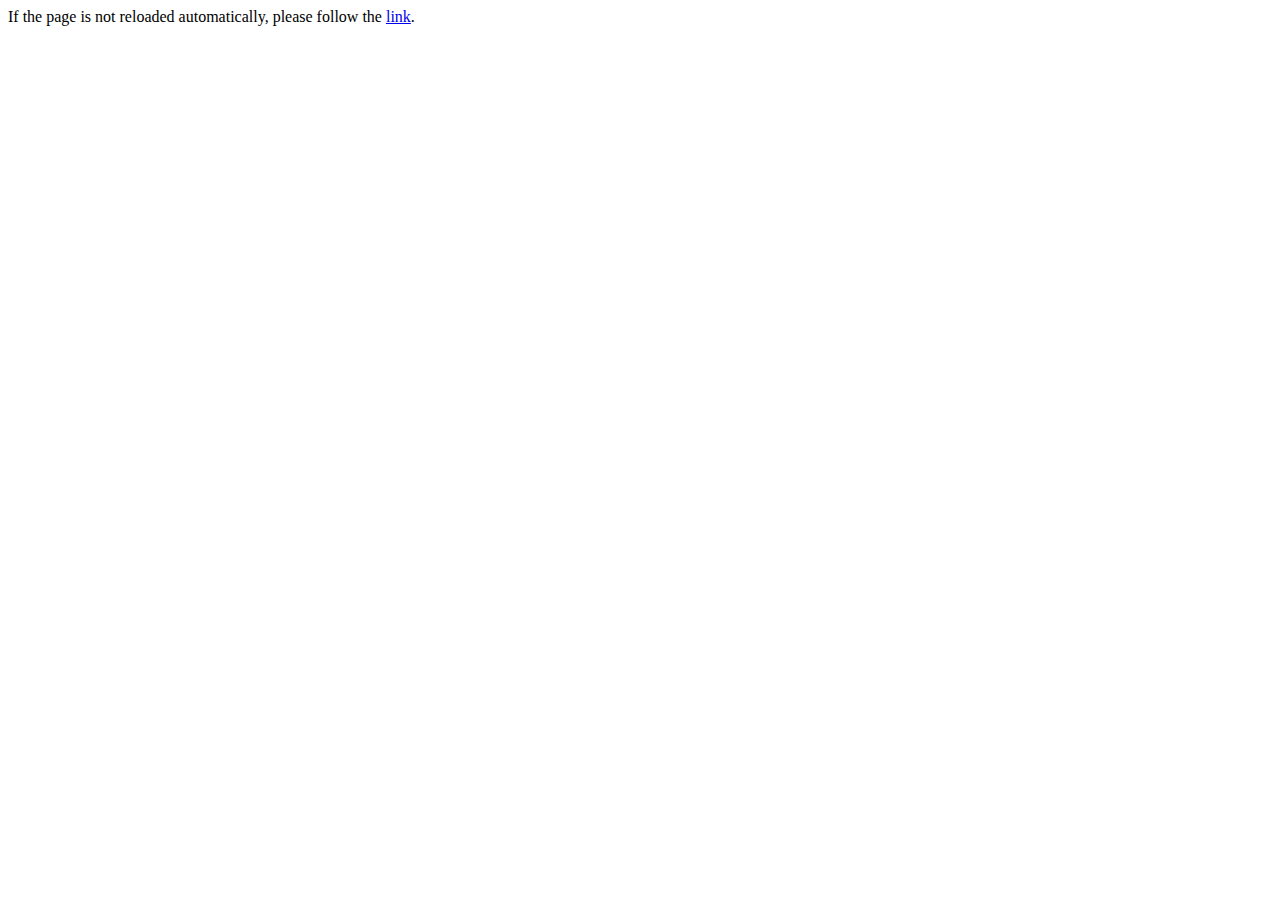
<file: index2.html>
<!DOCTYPE html><html><head><meta http-equiv="REFRESH" content="1;URL=/ru/index2.html"><script>(()=>{let n=window.localStorage&&localStorage.getItem("lang")||navigator.language||navigator.browserLanguage,o=[{lang:"ru",re:/ru/i},{lang:"ro",re:/mo|ro/i},{lang:"zh",re:/zh/i},{lang:"en",re:/en/i}],a=["ru"];for(let e of o)if(a.indexOf(e.lang)>=0&&e.re.test(n))return void(window.location.href="/"+e.lang+window.location.pathname+window.location.search+window.location.hash);i>=a.length&&(window.location.href="/ru/index2.html")})()</script></head><body>If the page is not reloaded automatically, please follow the <a href="/ru/index2.html">link</a>.</body></html>
</file>
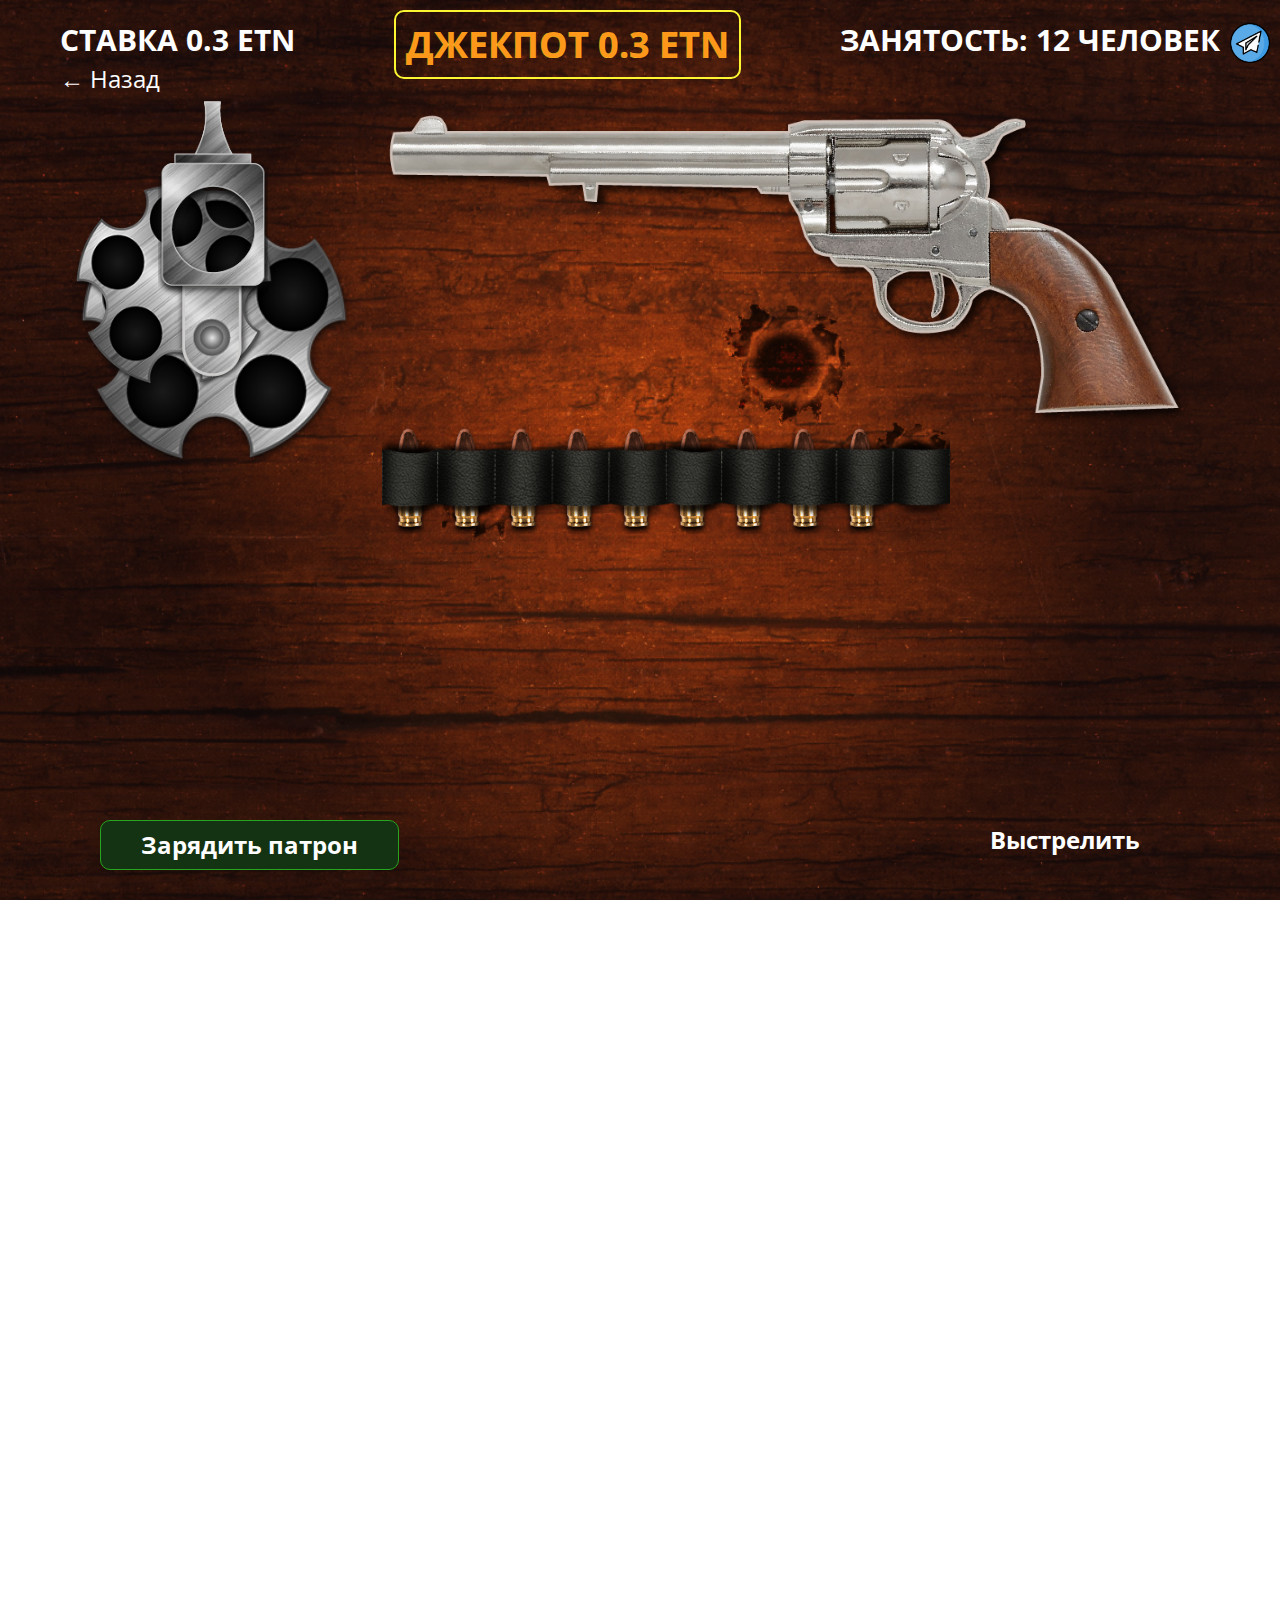
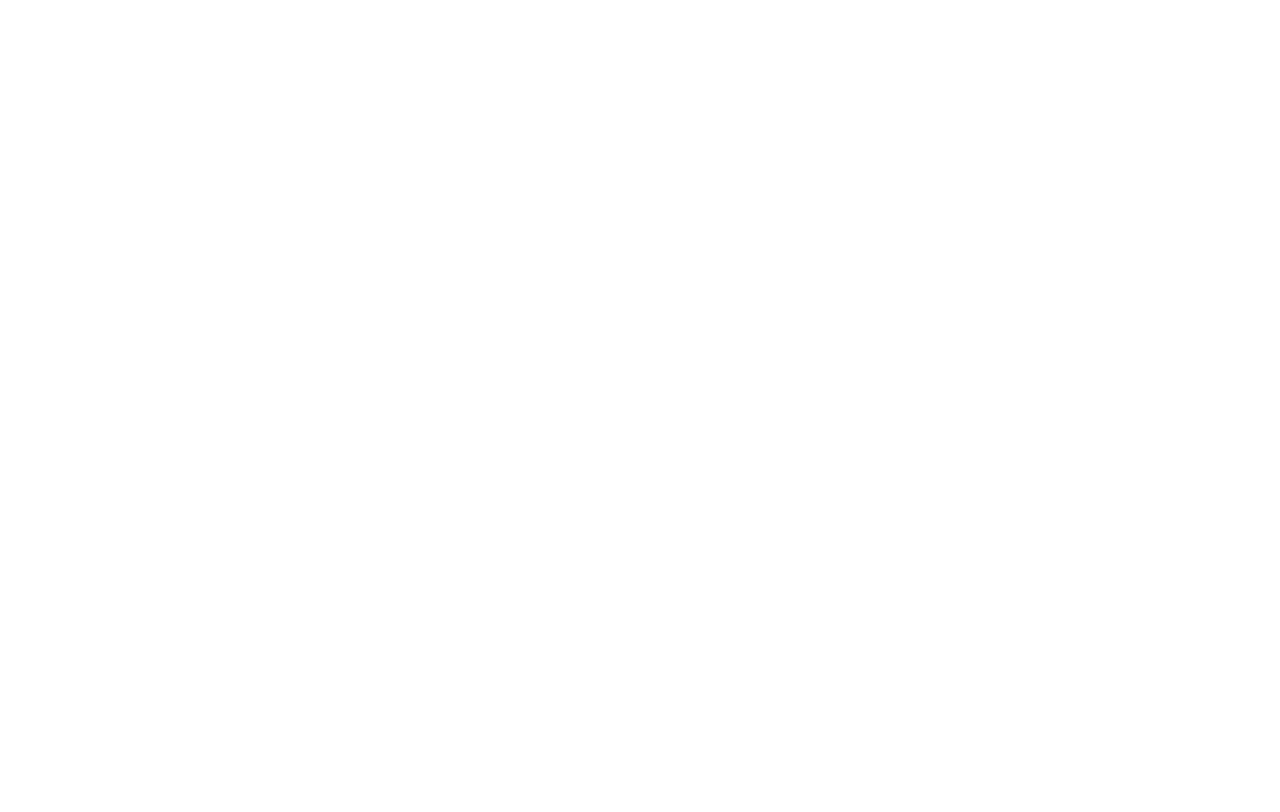
<file: ru/index2.html>
<!DOCTYPE html><html lang="ru"><head><meta charset="utf-8"><title>Рулетка</title><meta name="description" content=""><meta http-equiv="X-UA-Compatible" content="IE=edge"><meta name="viewport" content="width=device-width,initial-scale=1,maximum-scale=1"><meta property="og:image" content="path/to/image.jpg"><link rel="icon" href="/img/favicon/favicon.ico"><link rel="apple-touch-icon" sizes="180x180" href="/img/favicon/apple-touch-icon-180x180.png"><meta name="theme-color" content="#000"><link rel="stylesheet" href="/css/main.min.css"><script src="/js/vendor.min.js"></script><script src="/js/app.min.js"></script></head><body><div class="head" style="background-image:url(/img/bg-gunPagefone.png)"><div class="head-top"><div class="stavka-total">Ставка 0.3 ETN</div><div class="loto"><span>Джекпот 0.3 ETN</span></div><div class="conect-total">Занятость: 12 человек</div><a href="#" class="tel"><img src="/img/telegram.png" alt=""></a></div><a href="index.html" class="back"><span>&#8592;</span> Назад</a><div class="main"><div class="barab"><div class="dulo"><img src="/img/dulo.png" alt=""></div><div class="elipse" id="targetElement"><img src="/img/baraban.png" alt=""> <img src="/img/pulya.png" alt="" class="pul"> <img src="/img/pulya.png" alt="" class="pul"> <img src="/img/pulya2.png" alt="" class="pul you"> <img src="/img/pulya.png" alt="" class="pul"> <img src="/img/pulya.png" alt="" class="pul"></div></div><div class="gun-box"><div class="gun"><div class="fire"><img src="/img/fire.png" alt=""></div><div class="smoke"><img src="/img/smoke.png" alt=""></div><img src="/img/gun.png" alt=""></div><div class="poys"><div class="kobura"><img src="/img/poys.png" alt=""></div><div class="kobora-patron"><div class="p1 p"><img src="/img/kobura-patron.png" alt="" class="kobura-item"> <img src="/img/kobura-patron.png" alt="" class="kobura-item"> <img src="/img/kobura-patron.png" alt="" class="kobura-item"> <img src="/img/kobura-patron.png" alt="" class="kobura-item"> <img src="/img/kobura-patron.png" alt="" class="kobura-item"> <img src="/img/kobura-patron.png" alt="" class="kobura-item"> <img src="/img/kobura-patron.png" alt="" class="kobura-item"> <img src="/img/kobura-patron.png" alt="" class="kobura-item"> <img src="/img/kobura-patron.png" alt="" class="kobura-item"></div></div></div></div></div><div class="btn-main"><a href="#" id="ready" class="ready btn">Зарядить патрон</a> <a href="#" id="bam" class="bam">Выстрелить</a></div></div><section class="schet"><div class="schet1"><div class="schet-title"><h5 class="h5">Выберете сумму ставки!</h5></div><div class="schet-body"><div class="schet-sum"><form class="select" id="select"><div class="select--main">ETH</div><input class="select__input" type="radio" name="foo" id="s1"> <label class="select__item" for="s1">0.1</label> <input class="select__input" type="radio" name="foo" id="s2"> <label class="select__item" for="s2">0.2</label> <input class="select__input" type="radio" name="foo" id="s3"> <label class="select__item hover" for="s3">0.3</label> <input class="select__input" type="radio" name="foo" id="s4"> <label class="select__item" for="s4">0.5</label> <input class="select__input" type="radio" name="foo" id="s5"> <label class="select__item" for="s5">0.7</label> <input class="select__input" type="radio" name="foo" id="s6"> <label class="select__item" for="s6">1</label></form><form class="select select2"><div class="select--main">USD</div><input class="select__input" type="radio" name="foo" id="s1"> <label class="select__item" for="s1">1.5</label> <input class="select__input" type="radio" name="foo" id="s2"> <label class="select__item" for="s2">2</label> <input class="select__input" type="radio" name="foo" id="s3"> <label class="select__item hover" for="s3">3</label> <input class="select__input" type="radio" name="foo" id="s4"> <label class="select__item" for="s4">5</label> <input class="select__input" type="radio" name="foo" id="s5"> <label class="select__item" for="s5">7</label> <input class="select__input" type="radio" name="foo" id="s6"> <label class="select__item" for="s6">10</label></form></div></div></div><div class="schet2"><div class="schet-title"><h5 class="h5">на счете</h5></div><div class="schet-body"><div class="schet-sum"><ul class="select" id="select"><li class="select--main">ETN</li><span>0.00</span> <a href="#" class="btn btn-orange">Пополнить</a></ul><ul class="select"><li class="select--main">USD</li><span>0.00</span> <a href="#" class="btn">Забрать ставку</a></ul></div></div></div></section><section class="tree_line"><div class="adress" style="background-image:url(/img/tree_line.png)"><div class="container"><div class="adress_title">Укажите адресс вашего кошелька</div><div class="wrap"><input class="adress_k" placeholder="0x541EA6be93D52Ff8b"></div></div></div><div class="statistic" style="background-image:url(/img/tree_line-small.png)">Личная статистика</div></section><section class="s-list" style="background-image:url(/img/section1-bg.png)"><div class="list"><div class="list-l"><div class="list-title">Текущие ставки:</div><div class="list-head"><div><span class="date">Ставка</span></div></div><div class="list-between"><div class="list-body"><span class="date">10 000 USD</span><div class="btn">Забрать <span class="catch">ставку</span></div></div><div class="list-body"><span class="date">10 000 USD</span><div class="btn">Забрать <span class="catch">ставку</span></div></div><div class="list-body"><span class="date">10 000 USD</span><div class="btn">Забрать <span class="catch">ставку</span></div></div><div class="list-body"><span class="date">10 000 USD</span><div class="btn">Забрать <span class="catch">ставку</span></div></div><div class="list-body"><span class="date">10 000 USD</span><div class="btn">Забрать <span class="catch">ставку</span></div></div><div class="list-body"><span class="date">10 000 USD</span><div class="btn">Забрать <span class="catch">ставку</span></div></div></div></div><div class="list-r"><div class="list-title">Результат прошлых игр:</div><div class="list-head"><div><span class="date desktop">Дата/время</span><span class="date mobile">Дата</span></div><div><span class="qiwi">Ставка</span></div><div class="stavv"><span class="sum">Результат</span></div></div><div class="list_old_games"><div class="list-body"><span class="date">16.12.2018 <span class="hide">/19:00</span></span> <span class="qiwi">10 000 USD</span><div class="sum-block"><span class="sum"><span class="usd-show">$</span>25 000 <span class="usd-hide">USD</span></span></div></div><div class="list-body"><span class="date">16.12.2018 <span class="hide">/19:00</span></span> <span class="qiwi">10 000 USD</span><div class="sum-block"><span class="sum"><span class="usd-show">$</span>25 000 <span class="usd-hide">USD</span></span></div></div><div class="list-body"><span class="date">16.12.2018 <span class="hide">/19:00</span></span> <span class="qiwi">10 000 USD</span><div class="sum-block"><span class="sum"><span class="usd-show">$</span>25 000 <span class="usd-hide">USD</span></span></div></div><div class="list-body"><span class="date">16.12.2018 <span class="hide">/19:00</span></span> <span class="qiwi">10 000 USD</span><div class="sum-block"><span class="sum"><span class="usd-show">$</span>25 000 <span class="usd-hide">USD</span></span></div></div><div class="list-body"><span class="date">16.12.2018 <span class="hide">/19:00</span></span> <span class="qiwi">10 000 USD</span><div class="sum-block"><span class="sum"><span class="usd-show">$</span>25 000 <span class="usd-hide">USD</span></span></div></div><div class="list-body"><span class="date">16.12.2018 <span class="hide">/19:00</span></span> <span class="qiwi">10 000 USD</span><div class="sum-block"><span class="sum"><span class="usd-show">$</span>25 000 <span class="usd-hide">USD</span></span></div></div></div></div></div><div class="wrap"><a href="#" class="btn">Показать все</a></div></section><section class="game" style="background-image:url(/img/tree_light.png)"><div class="container"><div class="block"><div class="block-item"><span>245 ETH</span><p>Всего в игре</p></div><div class="block-item"><span>245 USD</span><p>Всего в игре</p></div><div class="block-item"><span>24</span><p>Сыгранные игре</p></div><div class="block-item"><span>25</span><p>Учасники</p></div></div></div></section><script>function playAudio(){var a=new Audio;a.src="/img/zaryadka2.mp3";a.play()}function bam(){var a=new Audio;a.src="/img/bam.mp3";a.play()}function holostoy(){var a=new Audio;a.src="/img/holostoy.mp3";a.play()}var zoom_level=0,child=0;
$("#ready").click(function(){zoom_level+=72;$("#targetElement").css({transform:"rotate("+zoom_level+"deg)"});$(".pul:eq("+child+")").css("opacity","1");$(".main .gun-box .poys .kobora-patron .p img.kobura-item:eq("+childImgPul+")").css("opacity","0");child+=1;childImgPul+=1;playAudio()});var childImgPul=0,zoomBack=0;
$("#bam").click(function(){zoom_level-=72;--child;if(2==child){var a=$(".fire");a.removeClass("rotateZ").addClass("disabled").attr("disabled","disabled");setTimeout(function(){a.removeClass("disabled").addClass("rotateZ").removeAttr("disabled")},100);bam()}else{var b=$(".smoke");b.removeClass("smokeZ").addClass("disabled").attr("disabled","disabled");setTimeout(function(){b.removeClass("disabled").addClass("smokeZ").removeAttr("disabled")},100);holostoy()}$("#targetElement").css({transform:"rotate(  "+
zoom_level+"deg)"});$(".pul:eq("+child+")").css("opacity","0")});var $statistic_pay='<div class="list-body"><span class="date">15 000 USD </span><div class="btn">\u0417\u0430\u0431\u0440\u0430\u0442\u044c <span class="catch">\u0441\u0442\u0430\u0432\u043a\u0443</span></div></div> ',$statistic_pay2='<div class="list-body"><span class="date">20 000 USD </span><div class="btn">\u0417\u0430\u0431\u0440\u0430\u0442\u044c <span class="catch">\u0441\u0442\u0430\u0432\u043a\u0443</span></div></div> ';
setInterval(function(){$(".list-between .list-body").last().addClass("static");setTimeout(function(){$(".list-between").prepend($statistic_pay);$(".list-between .list-body").last().remove()},500)},4E3);setTimeout(function(){setInterval(function(){$(".list-between .list-body").last().addClass("static");setTimeout(function(){$(".list-between").prepend($statistic_pay2);$(".list-between .list-body").last().remove()},500)},4E3)},2E3);
var $statistic_old_games_1='<div class="list-body"><span class="date">16.12.2018 <span class="hide">/18:00</span></span><span class="qiwi">15 000 USD</span><div class="sum-block"><span class="sum"> <span class="usd-show">$</span>30 000 <span class="usd-hide">USD</span></span></div></div>',$statistic_old_games_2='<div class="list-body"><span class="date">18.12.2018 <span class="hide">/12:00</span></span><span class="qiwi">10 000 USD</span><div class="sum-block"><span class="sum"> <span class="usd-show">$</span>25 000 <span class="usd-hide">USD</span></span></div></div>';
setInterval(function(){$(".list_old_games .list-body").last().addClass("static");setTimeout(function(){$(".list_old_games").prepend($statistic_old_games_1);$(".list_old_games .list-body").last().remove()},500)},4E3);setTimeout(function(){setInterval(function(){$(".list_old_games .list-body").last().addClass("static");setTimeout(function(){$(".list_old_games").prepend($statistic_old_games_2);$(".list_old_games .list-body").last().remove()},500)},4E3)},2E3);</script></body></html>
</file>
<file: css/main.min.css>
@charset "UTF-8";@import url(https://fonts.googleapis.com/css?family=Open+Sans:300,400,600,700&subset=cyrillic);@-webkit-keyframes front-fire{0%{opacity:0;-webkit-transform:scale(.5);transform:scale(.5)}50%{opacity:1;-webkit-transform:scale(1);transform:scale(1)}to{opacity:0;-webkit-transform:scale(1.5);transform:scale(1.5)}}@keyframes front-fire{0%{opacity:0;-webkit-transform:scale(.5);transform:scale(.5)}50%{opacity:1;-webkit-transform:scale(1);transform:scale(1)}to{opacity:0;-webkit-transform:scale(1.5);transform:scale(1.5)}}@-webkit-keyframes front-smoke{0%{opacity:0;-webkit-transform:scale(.5);transform:scale(.5)}50%{opacity:1;-webkit-transform:scale(1);transform:scale(1)}to{opacity:0;-webkit-transform:scale(1.5);transform:scale(1.5)}}@keyframes front-smoke{0%{opacity:0;-webkit-transform:scale(.5);transform:scale(.5)}50%{opacity:1;-webkit-transform:scale(1);transform:scale(1)}to{opacity:0;-webkit-transform:scale(1.5);transform:scale(1.5)}}@-webkit-keyframes down{0%{-webkit-transform:translateY(0);transform:translateY(0);text-shadow:1px 0 0 #ffee17}to{-webkit-transform:translateY(5px);transform:translateY(5px);text-shadow:1px 0 15px #ffee17}}@keyframes down{0%{-webkit-transform:translateY(0);transform:translateY(0);text-shadow:1px 0 0 #ffee17}to{-webkit-transform:translateY(5px);transform:translateY(5px);text-shadow:1px 0 15px #ffee17}}@-webkit-keyframes shadow{0%{text-shadow:0 0 0 rgba(255,238,23,.6)}to{text-shadow:3px 0 26px rgba(255,238,23,.6)}}@keyframes shadow{0%{text-shadow:0 0 0 rgba(255,238,23,.6)}to{text-shadow:3px 0 26px rgba(255,238,23,.6)}}@-webkit-keyframes shadow-box{0%{-webkit-box-shadow:0 0 12px rgba(255,238,23,.6);box-shadow:0 0 12px rgba(255,238,23,.6)}to{-webkit-box-shadow:0 0 26px rgba(255,238,23,.6);box-shadow:0 0 26px rgba(255,238,23,.6)}}@keyframes shadow-box{0%{-webkit-box-shadow:0 0 12px rgba(255,238,23,.6);box-shadow:0 0 12px rgba(255,238,23,.6)}to{-webkit-box-shadow:0 0 26px rgba(255,238,23,.6);box-shadow:0 0 26px rgba(255,238,23,.6)}}@-webkit-keyframes rotate{0%{-webkit-transform:rotate(0deg);transform:rotate(0deg)}to{-webkit-transform:rotate(72deg);transform:rotate(72deg)}}@keyframes rotate{0%{-webkit-transform:rotate(0deg);transform:rotate(0deg)}to{-webkit-transform:rotate(72deg);transform:rotate(72deg)}}@-webkit-keyframes rotateZ{0%,to{-webkit-transform:rotate(0deg);transform:rotate(0deg)}50%{-webkit-transform:rotate(5deg);transform:rotate(5deg)}}@keyframes rotateZ{0%,to{-webkit-transform:rotate(0deg);transform:rotate(0deg)}50%{-webkit-transform:rotate(5deg);transform:rotate(5deg)}}@-webkit-keyframes fire{0%{opacity:0;width:300px;left:200px}50%{opacity:1;width:220px;left:180px}to{opacity:0;width:140px;left:145px}}@keyframes fire{0%{opacity:0;width:300px;left:200px}50%{opacity:1;width:220px;left:180px}to{opacity:0;width:140px;left:145px}}@-webkit-keyframes smoke{0%{opacity:0;width:100px;-webkit-transform:translateX(200px) scale(1);transform:translateX(200px) scale(1)}50%{opacity:1;width:220px}to{opacity:0;width:300px;-webkit-transform:translateX(100px) scale(1.4);transform:translateX(100px) scale(1.4)}}@keyframes smoke{0%{opacity:0;width:100px;-webkit-transform:translateX(200px) scale(1);transform:translateX(200px) scale(1)}50%{opacity:1;width:220px}to{opacity:0;width:300px;-webkit-transform:translateX(100px) scale(1.4);transform:translateX(100px) scale(1.4)}}@-webkit-keyframes statics{0%{opacity:1;-webkit-transform:rotateX(0deg);transform:rotateX(0deg)}to{opacity:0;-webkit-transform:rotateX(-90deg);transform:rotateX(-90deg)}}@keyframes statics{0%{opacity:1;-webkit-transform:rotateX(0deg);transform:rotateX(0deg)}to{opacity:0;-webkit-transform:rotateX(-90deg);transform:rotateX(-90deg)}}@-webkit-keyframes statics_top{0%{opacity:1;-webkit-transform:translateX(0);transform:translateX(0)}to{opacity:0;-webkit-transform:translateX(100%);transform:translateX(100%)}}@keyframes statics_top{0%{opacity:1;-webkit-transform:translateX(0);transform:translateX(0)}to{opacity:0;-webkit-transform:translateX(100%);transform:translateX(100%)}}.mfp-bg{z-index:1042;overflow:hidden;position:fixed;background:#0b0b0b;opacity:.8}.mfp-bg,.mfp-container,.mfp-wrap{width:100%;height:100%;left:0;top:0}.mfp-wrap{z-index:1043;outline:0!important;-webkit-backface-visibility:hidden;position:fixed}.mfp-container{text-align:center;position:absolute;padding:0 8px;-webkit-box-sizing:border-box;box-sizing:border-box}.mfp-container:before,.mfp-content{display:inline-block;vertical-align:middle}.mfp-container:before{content:'';height:100%}.mfp-align-top .mfp-container:before{display:none}.mfp-content{position:relative;margin:0 auto;text-align:left;z-index:1045}.mfp-ajax-holder .mfp-content,.mfp-inline-holder .mfp-content{width:100%;cursor:auto}.mfp-ajax-cur{cursor:progress}.mfp-zoom-out-cur,.mfp-zoom-out-cur .mfp-image-holder .mfp-close{cursor:-webkit-zoom-out;cursor:zoom-out}.mfp-zoom{cursor:pointer;cursor:-webkit-zoom-in;cursor:zoom-in}.mfp-auto-cursor .mfp-content{cursor:auto}.mfp-arrow,.mfp-close,.mfp-counter,.mfp-preloader{-webkit-user-select:none;-moz-user-select:none;-ms-user-select:none;user-select:none}.mfp-loading.mfp-figure,.mfp-s-error .mfp-content,.mfp-s-ready .mfp-preloader{display:none}.mfp-hide{display:none!important}.mfp-preloader{color:#ccc;position:absolute;top:50%;width:auto;text-align:center;margin-top:-.8em;left:8px;right:8px;z-index:1044}.mfp-preloader a{color:#ccc}.mfp-preloader a:hover,a.contract{color:#fff}button.mfp-arrow,button.mfp-close{overflow:visible;cursor:pointer;background:0 0;border:0;-webkit-appearance:none;display:block;outline:0;padding:0;z-index:1046;-webkit-box-shadow:none;box-shadow:none;-ms-touch-action:manipulation;touch-action:manipulation}button::-moz-focus-inner{padding:0;border:0}.mfp-close{width:44px;height:44px;line-height:44px;position:absolute;right:0;top:0;text-decoration:none;text-align:center;opacity:.65;padding:0 0 18px 10px;color:#fff;font-style:normal;font-size:28px;font-family:Arial,Baskerville,monospace}.mfp-close:focus,.mfp-close:hover{opacity:1}.mfp-close:active{top:1px}.mfp-close-btn-in .mfp-close{color:#fff;font-size:40px}.mfp-iframe-holder .mfp-close,.mfp-image-holder .mfp-close{color:#fff;right:-6px;text-align:right;padding-right:6px;width:100%}.mfp-counter{position:absolute;top:0;right:0;color:#ccc;font-size:12px;line-height:18px;white-space:nowrap}.mfp-arrow{position:absolute;opacity:.65;top:50%;margin:-55px 0 0;padding:0;width:90px;height:110px;-webkit-tap-highlight-color:transparent}.mfp-arrow:active{margin-top:-54px}.mfp-arrow:focus,.mfp-arrow:hover{opacity:1}.mfp-arrow:after,.mfp-arrow:before{content:'';display:block;width:0;height:0;position:absolute;left:0;top:0;margin-top:35px;margin-left:35px;border:medium inset transparent}.mfp-arrow:after{border-top-width:13px;border-bottom-width:13px;top:8px}.mfp-arrow:before{border-top-width:21px;border-bottom-width:21px;opacity:.7}.mfp-arrow-left{left:0}.mfp-arrow-left:after{border-right:17px solid #fff;margin-left:31px}.mfp-arrow-left:before{margin-left:25px;border-right:27px solid #3f3f3f}.mfp-arrow-right{right:0}.mfp-arrow-right:after{border-left:17px solid #fff;margin-left:39px}.mfp-arrow-right:before{border-left:27px solid #3f3f3f}.mfp-iframe-holder{padding-top:40px;padding-bottom:40px}.mfp-iframe-holder .mfp-content{line-height:0;width:100%;max-width:900px}.mfp-iframe-holder .mfp-close{top:-40px}.mfp-iframe-scaler{width:100%;height:0;overflow:hidden;padding-top:56.25%}.mfp-iframe-scaler iframe{position:absolute;display:block;top:0;left:0;width:100%;height:100%;-webkit-box-shadow:0 0 8px rgba(0,0,0,.6);box-shadow:0 0 8px rgba(0,0,0,.6);background:#000}.mfp-figure:after,img.mfp-img{display:block;width:auto;height:auto}img.mfp-img{-webkit-box-sizing:border-box;box-sizing:border-box;padding:40px 0;margin:0 auto}.mfp-figure,img.mfp-img{line-height:0}.mfp-figure:after{content:'';position:absolute;left:0;top:40px;bottom:40px;right:0;z-index:-1;-webkit-box-shadow:0 0 8px rgba(0,0,0,.6);box-shadow:0 0 8px rgba(0,0,0,.6);background:#444}.mfp-figure small{color:#bdbdbd;display:block;font-size:12px;line-height:14px}.mfp-bottom-bar{margin-top:-36px;position:absolute;top:100%;left:0;width:100%;cursor:auto}.mfp-title{text-align:left;line-height:18px;color:#f3f3f3;word-wrap:break-word;padding-right:36px}.mfp-image-holder .mfp-content,img.mfp-img{max-width:100%}.mfp-gallery .mfp-image-holder .mfp-figure{cursor:pointer}@media screen and (max-width:800px) and (orientation:landscape),screen and (max-height:300px){.mfp-image-holder{padding-left:0;padding-right:0}img.mfp-img{padding:0}.mfp-figure:after{top:0;bottom:0}.mfp-figure small{display:inline;margin-left:5px}.mfp-bottom-bar{background:rgba(0,0,0,.6);bottom:0;margin:0;top:auto;padding:3px 5px;position:fixed;-webkit-box-sizing:border-box;box-sizing:border-box}.mfp-bottom-bar:empty{padding:0}.mfp-counter{right:5px;top:3px}.mfp-close{top:0;right:0;width:60px;height:60px;line-height:35px;background:rgba(0,0,0,.6);position:fixed;text-align:center;padding:0}}@media all and (max-width:900px){.mfp-arrow{-webkit-transform:scale(.75);-ms-transform:scale(.75);transform:scale(.75)}.mfp-arrow-left{-webkit-transform-origin:0;-ms-transform-origin:0;transform-origin:0}.mfp-arrow-right{-webkit-transform-origin:100%;-ms-transform-origin:100%;transform-origin:100%}.mfp-container{padding-left:6px;padding-right:6px}}a,abbr,acronym,address,applet,article,aside,audio,b,big,blockquote,canvas,caption,center,cite,code,dd,del,details,dfn,div,dl,dt,em,embed,fieldset,figcaption,figure,footer,h1,h2,h3,h4,h5,h6,header,hgroup,html,i,iframe,img,ins,kbd,label,legend,li,main,mark,menu,nav,object,ol,output,p,pre,q,ruby,s,samp,section,small,span,strike,strong,sub,summary,sup,tbody,tfoot,th,thead,time,tr,tt,u,var,video{margin:0;padding:0;border:0;font-size:100%}body,html{height:100%;overflow-x:hidden}body,table{padding:0;margin:0}body{border:0;background-color:#fff;-webkit-font-smoothing:antialiased;-moz-osx-font-smoothing:grayscale;font-size:16px;min-width:320px;font-family:'Open Sans',sans-serif;position:relative;line-height:1.65;color:#333;background-image:url(/img/section1-bg.jpg);-webkit-background-size:cover;background-size:cover}.mfp-figure figure,ul{margin:0}form,table,td,ul{border:0;font-size:100%}article,aside,details,figcaption,figure,footer,header,hgroup,main,menu,nav,section{display:block}blockquote,q{quotes:none}blockquote:after,blockquote:before,q:after,q:before{content:none}table{border-collapse:collapse;border-width:0}html{-webkit-text-size-adjust:none;-ms-text-size-adjust:none}input,textarea{color:#333;outline:0;border-radius:0;-moz-border-radius:0;-webkit-border-radius:0}button,input[type=button],input[type=submit]{cursor:pointer;-webkit-appearance:none;outline:0}input,input[type=search],textarea{-webkit-appearance:none}::-ms-clear{width:0;height:0}form,td{margin:0;padding:0}a{-webkit-transition:all .3s linear;-o-transition:all .3s linear;transition:all .3s linear;outline:0;-webkit-tap-highlight-color:transparent;color:#333;text-decoration:none}*,:after,:before{-webkit-box-sizing:border-box;box-sizing:border-box}.clearfix:after,.wrapper:after{content:".";display:block;height:0;clear:both;visibility:hidden}.barab,.barab .elipse{width:339px;position:relative}.barab{border:1px transparent solid;height:428px}.barab .dulo{position:absolute;width:122px;height:308px;z-index:50;background:url(/img/dulo.png) no-repeat;left:108px}.barab .elipse{margin-top:79px;-webkit-transform-origin:168px 173px;-ms-transform-origin:168px 173px;transform-origin:168px 173px;height:349px;-webkit-background-size:contain;background-size:contain;background-repeat:no-repeat;background-image:url(/img/baraban.png)}.barab .elipse .you{background-image:url(/img/pulya2.png)!important}.barab .elipse .pul{width:93px;height:96px;position:absolute;display:none;background:url(/img/pulya.png) no-repeat;-webkit-background-size:85px 85px;background-size:85px 85px;background-position:center center}.barab .elipse .pul:nth-child(1){top:94px;right:22px}.barab .elipse .pul:nth-child(2){top:17px;left:123px}.barab .elipse .pul:nth-child(3){top:90px;left:20px}.barab .elipse .pul:nth-child(4){bottom:43px;left:57px}.barab .elipse .pul:nth-child(5){bottom:40px;right:62px}.barab .front,.barab .front-s{position:absolute;z-index:110;opacity:0}.barab .front{background:url(/img/front-fire.png) no-repeat;width:150px;height:138px;left:97px;top:67px}.barab .front-s{width:170px;height:163px;background:url(/img/front-smoke.png) no-repeat;left:81px;top:73px}.barab .frontZ{-webkit-animation:front-fire .3s linear;animation:front-fire .3s linear}.barab .front-smokeZ{-webkit-animation:front-smoke .3s linear;animation:front-smoke .3s linear}::-webkit-input-placeholder{color:#666}::-moz-placeholder{color:#666}::-ms-input-placeholder{color:#666}::placeholder{color:#666}::-moz-selection{background-color:#ededed;color:#fff}::selection{background-color:#ededed;color:#fff}.wrap-main{max-width:1400px;margin:0 auto}.posr{position:relative}ul{list-style:none;padding:0}.href{text-decoration:none}.mains{margin:0 auto}.text-center{text-align:center}.container{padding:0 75px}.header{width:100%;height:100vh;min-height:480px;position:relative;-webkit-background-size:cover;background-size:cover;background-position:center center;display:-webkit-flex;display:-moz-flex;display:-ms-flex;display:-o-flex;display:-webkit-box;display:-ms-flexbox;display:flex;-webkit-box-pack:center;-webkit-justify-content:center;-ms-flex-pack:center;justify-content:center;-webkit-box-align:center;-webkit-align-items:center;-ms-flex-align:center;align-items:center}.header .telegram{position:absolute;right:70px;top:45px}.header .content{text-align:center}.header .content .h1{font-size:138px;padding:0;margin:0;text-transform:uppercase;line-height:168px;-webkit-text-fill-color:#fff;-webkit-text-stroke-color:#c1ae00;-webkit-text-stroke-width:2px}.header .content .h1-right{-webkit-transform:translateX(146px);-ms-transform:translateX(146px);transform:translateX(146px)}.header .content .h1-orange{-webkit-text-fill-color:#ffee17;-webkit-text-stroke-color:#000;-webkit-text-stroke-width:3px}.header .content .descr{color:#fcfcfc;font-size:45px;font-weight:600}.graf-wrap{position:relative;width:450px;margin:0 auto}.graf-box{position:absolute;top:0;bottom:0;left:0;right:0}.graf-box span,.pay-bottom>span{font-weight:700;font-size:27px}.graf-box span small{margin-top:-5px}.pay-bottom,.schet-sum{display:-webkit-flex;display:-moz-flex;display:-ms-flex;display:-o-flex;display:-webkit-box;display:-ms-flexbox;display:flex}.schet-sum{-webkit-box-pack:justify;-webkit-justify-content:space-between;-ms-flex-pack:justify;justify-content:space-between;-webkit-box-align:center;-webkit-align-items:center;-ms-flex-align:center;align-items:center}.pay-bottom{bottom:0;z-index:100}.pay-bottom>span{width:84px;left:1px;position:absolute;bottom:-5px}.graf-box span small,.pay-bottom>span small{display:block;font-size:13px;line-height:16px;font-weight:400}.pay-bottom .pay3{color:#f4ed06;z-index:100}.pay-bottom .pay4{color:#ed0c68;left:90px}.graf-left,.graf-left div,.graf-left>span{width:83px}.graf-left .pay1{color:#dd820a;position:relative;top:-47px}.graf-left .pay2{color:#fff;position:absolute;bottom:180px}.graf-left .pay2 small{padding-left:7px;font-size:11.4px;text-align:left}.graf-right{position:absolute;right:-48px;width:83px;top:13px}.graf-right .pay_right_top{color:#f4ed06;position:relative;right:12px}.graf-circle,.graf-right .pay_right_top small{position:relative}.graf-right .pay_right_top small:before{content:'';position:absolute;left:8px;bottom:-10px;width:25px;height:1px;-webkit-transform:rotate(-39deg);-ms-transform:rotate(-39deg);transform:rotate(-39deg);background-color:#f4ed06}.graf-right .pay_right_bottom{color:#ed0c68;right:-21px;position:relative}.graf-right .pay_right_bottom:before{content:'';position:absolute;left:-30px;bottom:7px;width:25px;height:1px;background-color:#ed0c68}.graf-circle{color:#fff}.down,.graf-circle .pay6{position:absolute;left:50%;-webkit-transform:translateX(-50%);-ms-transform:translateX(-50%);transform:translateX(-50%)}.graf-circle .pay6{top:181px;width:83px}.down{bottom:30px;color:#fff;-webkit-animation:down .6s ease-in infinite alternate;animation:down .6s ease-in infinite alternate}.UsWin{padding:50px 0;-webkit-background-size:cover;background-size:cover;background-position:center center;position:relative}.UsWin .patron{position:absolute;left:0;width:100%;z-index:0;top:0}.h2{padding-top:0;margin-top:0;color:#dbb80b;font-size:30px;font-weight:700;text-shadow:3px 0 26px rgba(255,238,23,.1);-webkit-animation:shadow .7s infinite alternate;animation:shadow .7s infinite alternate}.list-l .list-body .date{width:180px;height:33px;-webkit-border-radius:10px;border-radius:10px;display:-webkit-flex;display:-moz-flex;display:-ms-flex;display:-o-flex;display:-webkit-box;display:-ms-flexbox;display:flex}.list-l .list-body .btn,.list-l .list-body .date,.list-l .list-head .date{text-align:center;-webkit-box-pack:center;-webkit-justify-content:center;-ms-flex-pack:center;justify-content:center;-webkit-box-align:center;-webkit-align-items:center;-ms-flex-align:center;align-items:center}.list-l .list-head .date{background-color:#000;display:-webkit-flex;display:-moz-flex;display:-ms-flex;display:-o-flex;display:-webkit-box;display:-ms-flexbox;display:flex;width:180px;height:37px}.list-l .list-body .btn{width:220px;height:33px;-webkit-border-radius:10px;border-radius:10px;margin-top:0;margin-left:20px;cursor:pointer;font-size:18px}.catch{margin-left:3px}.h2-tel .telegram{display:none}.usWin.usWin2{margin-top:60px}.list-l .list-body .btn,.result,.result-head{display:-webkit-flex;display:-moz-flex;display:-ms-flex;display:-o-flex;display:-webkit-box;display:-ms-flexbox;display:flex}.result{-webkit-box-orient:vertical;-webkit-box-direction:normal;-webkit-flex-direction:column;-ms-flex-direction:column;flex-direction:column;width:80%;z-index:1;position:relative;margin:40px auto 0}.result .result-body{background-color:#ccc;color:#000;font-weight:400}.result .result-body .purse{-o-text-overflow:ellipsis;text-overflow:ellipsis;white-space:nowrap;overflow:hidden;display:block;width:100%}.result .result-body .purse,.result .result-body .stavka{text-align:center;font-weight:700}.result .result-body .win{font-weight:700;-webkit-text-fill-color:#e9911d;-webkit-text-stroke-color:#e5c02b;-webkit-text-stroke-width:1px}.result-head{-webkit-box-pack:justify;-webkit-justify-content:space-between;-ms-flex-pack:justify;justify-content:space-between}.result-body,.result-head span{-webkit-border-radius:10px;border-radius:10px}.result-head span{color:#fcfcfc;border:1px solid #000;-webkit-box-shadow:0 3px 17px #000;box-shadow:0 3px 17px #000;width:194px;text-align:center;font-size:24px;padding:0 8px;background-color:#0d0d0d}.result-head span.date{width:300px}.result-body{margin-top:10px;display:-webkit-flex;display:-moz-flex;display:-ms-flex;display:-o-flex;display:-webkit-box;display:-ms-flexbox;display:flex;-webkit-box-pack:justify;-webkit-justify-content:space-between;-ms-flex-pack:justify;justify-content:space-between;background-color:#ccc;padding:4px 40px;font-size:21px;font-weight:700}.result-body .win{text-transform:uppercase;color:#e90b08;width:95%}.result-body .win .usd-show{display:none}.result-body .stavka{width:100%;color:#127707}.result-body .date{text-align:right;width:100%;font-weight:400}.result2 .result-body{background-color:#3d362e!important;color:#fff!important}.wrap-btn{width:100%;text-align:right}.wrap-btn .gamburger{display:none;color:#ccc}.wrap-btn .gamburger b{display:inline-block;font-weight:400;-webkit-transform:rotate(90deg) translateX(3px);-ms-transform:rotate(90deg) translateX(3px);transform:rotate(90deg) translateX(3px);font-size:18px}.activ{display:block!important}.rotate{-webkit-transform:rotate(266deg) translateX(-2px)!important;-ms-transform:rotate(266deg) translateX(-2px)!important;transform:rotate(266deg) translateX(-2px)!important}.pravilo .h2{margin-top:80px;-webkit-animation:none;animation:none;color:#e8e200;text-transform:uppercase}.descr{font-size:24px;line-height:40px;color:#e4ef06;width:1080px;margin:0 auto}.h3{font-size:30px;line-height:41px;color:#fcfcfc;font-weight:300;text-align:center;margin-top:80px}.h2-ruletka{font-size:60px;font-weight:700;color:#f9f9f9;margin-top:80px;text-shadow:1px 0 20px #000}.box,.box-item{display:-webkit-flex;display:-moz-flex;display:-ms-flex;display:-o-flex;display:-webkit-box;display:-ms-flexbox;display:flex;position:relative}.box{-webkit-flex-wrap:wrap;-ms-flex-wrap:wrap;flex-wrap:wrap;-webkit-box-pack:center;-webkit-justify-content:center;-ms-flex-pack:center;justify-content:center}.box.desktop{padding-bottom:40px}.box.desktop .box-item{-webkit-transition:-webkit-box-shadow .25s ease,-webkit-transform .25s ease;-o-transition:box-shadow .25s ease,transform .25s ease;transition:box-shadow .25s ease,transform .25s ease;transition:box-shadow .25s ease,transform .25s ease,-webkit-box-shadow .25s ease,-webkit-transform .25s ease}.box.desktop .box-item:hover{-webkit-box-shadow:0 0 35px rgba(255,238,23,.6),0 13px 20px 6px #000;box-shadow:0 0 35px rgba(255,238,23,.6),0 13px 20px 6px #000;-webkit-transform:translateY(-5px);-ms-transform:translateY(-5px);transform:translateY(-5px)}.box-item{background-image:url(../img/bg-tree.jpg);width:460px;background-repeat:no-repeat;-webkit-background-size:cover;background-size:cover;color:#fff;margin:20px auto auto;padding:10px;overflow:hidden;border:1px solid #ffee17}.box-item .barab{-webkit-transform:scale(.6);-ms-transform:scale(.6);transform:scale(.6);margin-left:-67.8px;margin-top:-85.6px}.box-item .barab-container{position:relative;width:203.4px;height:256.8px}.box-item .baraban{display:-webkit-flex;display:-moz-flex;display:-ms-flex;display:-o-flex;display:-webkit-box;display:-ms-flexbox;display:flex;-webkit-box-orient:vertical;-webkit-box-direction:normal;-webkit-flex-direction:column;-ms-flex-direction:column;flex-direction:column;-webkit-box-align:center;-webkit-align-items:center;-ms-flex-align:center;align-items:center;padding-left:10px;padding-right:15px}.box-item .baraban .etn{padding:10px;-webkit-border-radius:10px;border-radius:10px;background:-webkit-gradient(linear,left bottom,left top,from(#f7931e),to(#aa7d4f));background:-webkit-linear-gradient(bottom,#f7931e,#aa7d4f);background:-o-linear-gradient(bottom,#f7931e,#aa7d4f);background:linear-gradient(to top,#f7931e,#aa7d4f);-webkit-box-shadow:1px 0 19px #000;box-shadow:1px 0 19px #000;font-size:24px;display:block;margin-bottom:10px}.box-item .join .title{font-size:24px;-webkit-text-fill-color:#ff971a;-webkit-text-stroke-color:#c1ae00;-webkit-text-stroke-width:1px;margin-bottom:10px}.box-item .join .num{font-size:24px;cursor:pointer;background:-webkit-gradient(linear,left bottom,left top,from(#ed0000),to(#ff5125));background:-webkit-linear-gradient(bottom,#ed0000,#ff5125);background:-o-linear-gradient(bottom,#ed0000,#ff5125);background:linear-gradient(to top,#ed0000,#ff5125);padding:3px 15px;-webkit-border-radius:10px;border-radius:10px;font-weight:700;-webkit-box-shadow:0 0 24px rgba(255,238,23,.6);box-shadow:0 0 24px rgba(255,238,23,.6);white-space:nowrap}.box-item .result-win{display:none;color:red;font-size:24px;margin-top:20px;font-weight:700}.box-item .result-lose{margin-top:20px;display:none;color:#d7d7d7}.box-item .result-jackpot{margin-top:20px;display:none;-webkit-animation:shadow-box .6s infinite alternate;animation:shadow-box .6s infinite alternate;background:-webkit-gradient(linear,left bottom,left top,from(#ed0000),to(#ff5125));background:-webkit-linear-gradient(bottom,#ed0000,#ff5125);background:-o-linear-gradient(bottom,#ed0000,#ff5125);background:linear-gradient(to top,#ed0000,#ff5125);-webkit-border-radius:10px;border-radius:10px;font-weight:700;-webkit-box-shadow:0 0 24px rgba(255,238,23,.6);box-shadow:0 0 24px rgba(255,238,23,.6)}.box-item .fullscreen{cursor:pointer;position:absolute;left:10px;top:0;font-size:36px}.main .barab{-webkit-transform:scale(.9);-ms-transform:scale(.9);transform:scale(.9);margin-left:-16.95px;margin-top:-21.4px}.main .barab-container{margin-top:40px;margin-right:40px;position:relative;width:305.1px;height:385.2px}.btn{background-color:#143313;border:1px solid #28a51e;color:#fff;font-size:21px;-webkit-border-radius:5px;border-radius:5px;padding:2px 20px;margin-top:10px;-webkit-transition:background-color .5s ease;-o-transition:background-color .5s ease;transition:background-color .5s ease}.btn:hover{background-color:#28a51e}.stav{margin-top:20px}.stav .btn,.stav .many{width:100%;display:block}.stav .many{background-color:#200b03;-webkit-border-top-left-radius:5px;border-top-left-radius:5px;-webkit-border-bottom-left-radius:5px;border-bottom-left-radius:5px;width:150px;padding-left:5px;font-size:14px;line-height:16px;-webkit-text-fill-color:#fff;-webkit-text-stroke-color:#fcf632;-webkit-text-stroke-width:.5px}.stav .many-descr{font-size:20px;-webkit-text-fill-color:#ffee17;-webkit-text-stroke-color:#c1ae00;-webkit-text-stroke-width:.5px}.owl-carousel{color:#fff;font-size:42px;display:none!important}.tree_line{-webkit-background-size:cover;background-size:cover;background-color:#000}.tree_line .adress_title{font-size:36px;text-align:center;font-weight:700;color:#f2f2f2;padding-bottom:30px;padding-top:15px}.tree_line .wrap{width:100%;text-align:center;padding-bottom:45px}.tree_line .wrap .adress_k{padding:10px 20px;background-color:#f2f2f2;font-size:30px;color:#000;-webkit-box-shadow:0 0 10px #77ed06;box-shadow:0 0 10px #77ed06;-webkit-border-radius:10px;border-radius:10px}.tree_line .wrap .error{font-size:40px;color:red;font-weight:700;vertical-align:baseline;padding-left:15px;display:none}.tree_line .wrap .metamask{width:56px;height:50px;vertical-align:baseline;margin-bottom:-11px;padding-left:15px}.tree_line .wrap .metamask-disabled{-webkit-filter:grayscale(100%);filter:grayscale(100%)}.statistic{font-size:36px;color:#77ed06;font-weight:700;text-align:center;margin-top:3px;padding:10px 20px}.s-list{-webkit-background-size:cover;background-size:cover;background-position:center 400px}.s-list .container{padding:0 20px}.list{display:-webkit-flex;display:-moz-flex;display:-ms-flex;display:-o-flex;display:-webkit-box;display:-ms-flexbox;display:flex;color:#fcfcfc;font-size:20px;padding-bottom:20px}.list-title{font-size:30px;width:100%;margin-bottom:20px;margin-top:10px;font-weight:300}.list-body,.list-head{display:-webkit-flex;display:-moz-flex;display:-ms-flex;display:-o-flex;display:-webkit-box;display:-ms-flexbox;display:flex}.list-body span,.list-body>div,.list-head span,.list-head>div{width:33.33%}.list-body>div:last-child,.list-head>div:last-child{text-align:right}.list-body .sum,.list-head .sum{text-align:right}.list-head>div>span{background-color:#392916;-webkit-border-radius:10px;border-radius:10px;padding:0 20px;-webkit-box-shadow:0 1px 8px .51px #403225;box-shadow:0 1px 8px .51px #403225;border:1px solid #8f6d4b;display:-webkit-flex;display:-moz-flex;display:-ms-flex;display:-o-flex;display:-webkit-box;display:-ms-flexbox;display:flex;-webkit-box-pack:center;-webkit-justify-content:center;-ms-flex-pack:center;justify-content:center;-webkit-box-align:center;-webkit-align-items:center;-ms-flex-align:center;align-items:center;min-width:100px}.list-head .date{width:200px}.list-body{font-size:20px;margin-top:30px;position:relative}.list-body .date{padding-left:10px;width:33%;-webkit-border-top-left-radius:5px;border-top-left-radius:5px;-webkit-border-bottom-left-radius:5px;border-bottom-left-radius:5px}.list-l,.list-r,.stavv{display:-webkit-flex;display:-moz-flex;display:-ms-flex;display:-o-flex;display:-webkit-box;display:-ms-flexbox;display:flex}.list-l,.list-r{-webkit-flex-basis:50%;-ms-flex-preferred-size:50%;flex-basis:50%;padding:0 20px;-webkit-box-orient:vertical;-webkit-box-direction:normal;-webkit-flex-direction:column;-ms-flex-direction:column;flex-direction:column}.list-l .list-body .date,.list-l .list-body .qiwi{background-color:#3c280d}.list-l .list-body .sum{-webkit-text-fill-color:#fcf632;-webkit-text-stroke-color:#fff;-webkit-text-stroke-width:.2px;font-weight:700}.list-r .list-body .date,.list-r .list-body .qiwi{background-color:#3e362e}.list-r .list-body .lose{color:#ccc}.list-r .list-body .win{color:red;font-weight:700}.list-r .list-body .full,.list-r .list-body .jack{font-weight:700;color:#fff;background-color:#ed0000;padding:2px 15px;-webkit-border-radius:10px;border-radius:10px;-webkit-box-shadow:inset 1px 10px 5px #fc4620;box-shadow:inset 1px 10px 5px #fc4620}.list-r .list-body .full{-webkit-animation:shadow-box .6s infinite alternate;animation:shadow-box .6s infinite alternate;-webkit-box-shadow:0 0 24px rgba(255,238,23,.6);box-shadow:0 0 24px rgba(255,238,23,.6)}.list .mobile,.list .usd-show{display:none}.list-r .list-body .qiwi{-webkit-border-bottom-right-radius:10px;border-bottom-right-radius:10px;-webkit-border-top-right-radius:10px;border-top-right-radius:10px}.list-r .list-body .date{-webkit-border-bottom-left-radius:10px;border-bottom-left-radius:10px;-webkit-border-top-left-radius:10px;border-top-left-radius:10px}.stavv{text-align:right;-webkit-box-pack:end;-webkit-justify-content:flex-end;-ms-flex-pack:end;justify-content:flex-end}.stavv .sum{width:250px}.s-list .wrap{-webkit-box-pack:center;-webkit-justify-content:center;-ms-flex-pack:center;justify-content:center;margin-top:20px;padding-bottom:60px}.game{-webkit-background-size:cover;background-size:cover;background-position:center}.game .block,.game .block-item,.s-list .wrap{display:-webkit-flex;display:-moz-flex;display:-ms-flex;display:-o-flex;display:-webkit-box;display:-ms-flexbox;display:flex}.game .block-item{width:25%;-webkit-box-orient:vertical;-webkit-box-direction:normal;-webkit-flex-direction:column;-ms-flex-direction:column;flex-direction:column;-webkit-box-align:center;-webkit-align-items:center;-ms-flex-align:center;align-items:center;-webkit-box-pack:center;-webkit-justify-content:center;-ms-flex-pack:center;justify-content:center;color:#f7f7f7;margin:40px 0;border-right:2px solid #f7f7f7}.game .block-item:last-child{border-right:0}.game .block-item>p,.game .block-item>span{font-size:30px;-webkit-border-radius:10px;border-radius:10px}.game .block-item>span{background-color:#ff971a;border:2px solid #fcf632;padding:5px 25px}.game .block-item>p{margin-top:20px}.s-kon{-webkit-background-size:cover;background-size:cover;padding-bottom:20px}.s-kon .h2-ruletka{margin-top:0;padding-top:80px;margin-bottom:20px}.s-kon .h2-ruletka.h2_2{padding-top:30px}.s-kon .kon{display:-webkit-flex;display:-moz-flex;display:-ms-flex;display:-o-flex;display:-webkit-box;display:-ms-flexbox;display:flex}.s-kon .kon-descr{-webkit-flex-basis:47%;-ms-flex-preferred-size:47%;flex-basis:47%;color:#fcfcfc;font-size:18px;font-weight:300}.s-kon .kon-graf{text-align:center;-webkit-flex-basis:53%;-ms-flex-preferred-size:53%;flex-basis:53%;-webkit-box-pack:center;-webkit-justify-content:center;-ms-flex-pack:center;justify-content:center}.s-kon .kon-graf h5{padding-top:40px;padding-bottom:40px;font-size:36px;color:#fcfcfc;width:300px;margin:0 auto}ul .inner{padding-left:1em;overflow:hidden;display:none;background:rgba(0,0,0,.7);-webkit-border-bottom-right-radius:10px;border-bottom-right-radius:10px;-webkit-border-bottom-left-radius:10px;border-bottom-left-radius:10px}ul .inner li a{color:#f4ed06;text-decoration:underline}ul li{margin:.5em 0}ul li a.toggle{width:100%;display:block;color:#fefefe;padding:.75em;-webkit-border-radius:.15em;border-radius:.15em;-webkit-transition:background .3s ease;-o-transition:background .3s ease;transition:background .3s ease}ul li a.toggle:active,ul li a.toggle:focus,ul li a.toggle:hover{background:rgba(0,0,0,.7);-webkit-border-radius:10px;border-radius:10px;-webkit-border-bottom-right-radius:0;border-bottom-right-radius:0;-webkit-border-bottom-left-radius:0;border-bottom-left-radius:0}.accordion{color:#fff}.accordion>li,.btn-main>a.mini-ready{-webkit-border-radius:10px;border-radius:10px}.accordion>li{background-image:url(../img/tree_light.jpg);-webkit-background-size:cover;background-size:cover}.accordion>li a.toggle{padding:20px 20px 20px 80px}.contacts{padding-bottom:60px}.owl-container{padding:0 45px}.head,.head-top{position:relative}.head{height:100vh;overflow:hidden;min-height:640px;padding:0 60px;-webkit-background-size:cover;background-size:cover;background-position:center;color:#fff}.head-top{display:-webkit-flex;display:-moz-flex;display:-ms-flex;display:-o-flex;display:-webkit-box;display:-ms-flexbox;display:flex;height:auto;-webkit-box-pack:justify;-webkit-justify-content:space-between;-ms-flex-pack:justify;justify-content:space-between;-webkit-box-align:center;-webkit-align-items:center;-ms-flex-align:center;align-items:center;font-size:30px;font-weight:700;text-transform:uppercase}.head-top .stavka-total{white-space:nowrap}.head-top .loto{margin-top:10px;font-size:36px;-webkit-text-fill-color:#ff971a;-webkit-text-stroke-color:#fcf632;-webkit-text-stroke-width:.2px;-webkit-animation:shadow .7s infinite alternate;animation:shadow .7s infinite alternate;border:2px solid #fcf632;padding:3px 10px;-webkit-border-radius:10px;border-radius:10px}.head-top .tel{position:absolute;right:-50px;top:23px}.head-top .tel img{width:40px;height:40px}.head .back{position:relative;z-index:1000}.back{color:#fcfcfc;font-size:24px;display:block;margin-top:-20px}.back span{-webkit-transition:-webkit-transform .25s ease;-o-transition:transform .25s ease;transition:transform .25s ease;transition:transform .25s ease,-webkit-transform .25s ease}.back span:hover{-webkit-transform:translateX(-8px);-ms-transform:translateX(-8px);transform:translateX(-8px)}.mini-targetElement{-webkit-transition:-webkit-transform .5s linear;-o-transition:transform .5s linear;transition:transform .5s linear;transition:transform .5s linear,-webkit-transform .5s linear}.static{-webkit-animation:statics .5s;animation:statics .5s}.body.body-last-win,.static,.static_top{-webkit-perspective:1000px;perspective:1000px}.static_top{-webkit-animation:statics_top .5s;animation:statics_top .5s}.body.body-last-win{overflow:hidden}.last-silver.last-win{background-color:#ddd}.body.body-last-win,.main .gun-box{position:relative}.main .gun-box .poys,.posa{position:absolute;bottom:0;width:100%}.rotateZ{-webkit-animation:fire .25s;animation:fire .25s}.smokeZ{-webkit-animation:smoke .5s;animation:smoke .5s}#targetElement{-webkit-transition:-webkit-transform 1s ease;-o-transition:transform 1s ease;transition:transform 1s ease;transition:transform 1s ease,-webkit-transform 1s ease}.fire,.smoke{position:relative;opacity:0}.fire>img,.smoke>img{position:absolute;width:182px!important;left:-347px;top:9px}.smoke>img{top:-36px}#select,.main{display:-webkit-flex;display:-moz-flex;display:-ms-flex;display:-o-flex;display:-webkit-box;display:-ms-flexbox;display:flex}.main .gun-box{width:70%}.main .gun-box .poys{bottom:-61px}.main .gun-box .poys img{width:70%}.btn-main,.main .gun-box .gun,.main .gun-box .gun img,.schet-body>div{width:100%}.btn-main{position:absolute;bottom:0;display:-webkit-flex;display:-moz-flex;display:-ms-flex;display:-o-flex;display:-webkit-box;display:-ms-flexbox;display:flex;padding:30px 60px;-webkit-box-pack:justify;-webkit-justify-content:space-between;-ms-flex-pack:justify;justify-content:space-between;max-width:1200px;margin:0 auto;left:50%;-webkit-transform:translate(-50%);-ms-transform:translate(-50%);transform:translate(-50%)}.btn-main>a,.schet-body .schet-sum .select .btn{font-weight:700;-webkit-border-radius:10px;border-radius:10px}.btn-main>a{color:#fff;font-size:24px;padding:4px 40px}.btn-main>a.mini-ready{margin-top:0}.btn-main>a.mini-bum{background-color:#e38d2a;border:2px solid #fd9116}.box-item .mini-bum:hover,.btn-main>a.mini-bum:hover{background-color:#fd9116}.btn-main>a.mini-cancel{background-color:#ac1600;border:2px solid #d30000}.box-item .mini-cancel:hover,.btn-main>a.mini-cancel:hover{background-color:#d30000}.btn-main .result-jackpot{border:2px solid orange;color:orange;font-weight:700;white-space:nowrap}.btn-main .result-jackpot,.btn-main .result-lose,.btn-main .result-win{-webkit-border-radius:10px;border-radius:10px;padding:10px}.btn-main .result-win{font-size:24px;white-space:nowrap;border:2px solid orange;color:red;font-weight:700}.btn-main .result-lose{border:2px solid #d3d3d3;color:#d3d3d3;font-weight:400}.mini-bum,.mini-cancel,.owl-container,mini-ready{display:none}.box-item .mini-bum,.box-item .mini-cancel{background-color:#e38d2a;color:#fff;margin-top:20px;padding:2px 8px;-webkit-border-radius:5px;border-radius:5px;border:2px solid #fd9116;-webkit-transition:background-color .25s ease;-o-transition:background-color .25s ease;transition:background-color .25s ease}.box-item .mini-cancel{background-color:#ac1600;border:2px solid #d30000}.line-schet{height:85px;position:absolute;left:0;width:100%;top:0;background-color:#110400;z-index:1}.schet-main{background-image:url(../img/tree_light.jpg);-webkit-background-size:cover;background-size:cover;position:relative}.schet{z-index:10;position:relative;color:#fff}.schet-body,.schet-title{display:-webkit-flex;display:-moz-flex;display:-ms-flex;display:-o-flex;display:-webkit-box;display:-ms-flexbox;display:flex}.schet-title{z-index:2;background-color:#110400;padding:23px 60px}.schet-title .h5{width:100%;font-size:24px;font-weight:700;text-transform:uppercase}.schet-body{-webkit-background-size:126% 126%;background-size:126%;padding:15px 60px}.schet-body .schet-sum .select>span{padding:0 10px}.schet-body .schet-sum .select .btn{margin-left:auto;width:240px;text-align:center;padding:6px 20px;text-transform:uppercase}.schet-body .schet-sum .select .btn.btn-orange{background-color:#b73400;border:1px solid #ddd}.schet-body .schet-sum .select .btn.btn-orange:hover{background-color:#ff971a}.schet-body .schet-sum .select .select__input:checked+label{background-color:#b73400;-webkit-box-shadow:1px 0 10px #ffee17;box-shadow:1px 0 10px #ffee17}.schet-body .schet-sum .select .row{margin-bottom:15px;white-space:nowrap}.schet-body .schet-sum .select .select--main,.schet-body .schet-sum .select .select__item{display:inline-block;padding:10px;width:48px;text-align:center;-webkit-border-radius:10px;border-radius:10px;margin-left:0}.schet-body .schet-sum .select .select--main{cursor:pointer}.schet-body .schet-sum .select .select__item{border:1px solid #ddd;background-color:#aa7d4f;-webkit-box-shadow:inset 0 -20px 20px 0 #f7931e,0 5px 17px 0 #000;box-shadow:inset 0 -20px 20px 0 #f7931e,0 5px 17px 0 #000;cursor:pointer}.schet-body .schet-sum .select .select--main{background-color:#190700;-webkit-box-shadow:0 5px 17px 0 #000;box-shadow:0 5px 17px 0 #000;border:1px solid #190700}.kobura{z-index:2;position:relative}.main .gun-box .poys .kobora-patron{width:inherit;height:20px;position:relative;z-index:1}.main .gun-box .poys .kobora-patron .p{overflow:hidden;white-space:nowrap;top:-164px;position:absolute;width:70%;padding:0 1%;z-index:1}.main .gun-box .poys .kobora-patron .p img.kobura-item{position:relative;width:7%;margin-right:2.5%}.select2{margin:10px 0}.btn-main>.bam{display:-webkit-flex;display:-moz-flex;display:-ms-flex;display:-o-flex;display:-webkit-box;display:-ms-flexbox;display:flex;-webkit-box-pack:center;-webkit-justify-content:center;-ms-flex-pack:center;justify-content:center;-webkit-box-align:center;-webkit-align-items:center;-ms-flex-align:center;align-items:center}.dialog{background-color:#fff;padding:15px;-webkit-border-radius:10px;border-radius:10px;max-width:100%}.dialog a{color:brown}.dialog ul{list-style-type:circle;padding-left:25px}.dialog ul li{line-height:16px}.dialog p{margin-bottom:10px}.dialog small{font-size:12px}.dialog img{vertical-align:middle;height:25px}.dialog .button img{height:50px;width:auto;padding:0 5px;border:1px #000 solid;-webkit-border-radius:7px;border-radius:7px;-webkit-box-shadow:0 8px 16px 0 rgba(0,0,0,.2),0 6px 20px 0 rgba(0,0,0,.19);box-shadow:0 8px 16px 0 rgba(0,0,0,.2),0 6px 20px 0 rgba(0,0,0,.19)}.dialog .button img:hover{-webkit-box-shadow:0 12px 16px 0 rgba(0,0,0,.24),0 17px 50px 0 rgba(0,0,0,.19);box-shadow:0 12px 16px 0 rgba(0,0,0,.24),0 17px 50px 0 rgba(0,0,0,.19)}.contract-address{font-family:monospace}.box-item .mini-bum,.box-item .mini-cancel{font-size:16px;white-space:nowrap;width:150px;height:32px}.box-item .mini-cancel{font-size:18px}.box-item .result-jackpot{font-size:17px;padding:0;text-align:center;width:150px}.controls{position:absolute;height:34px;top:5px;z-index:1100}.sound-off,.sound-on{width:34px;height:34px;font-size:19px;display:inline-block;background-color:#696969;-webkit-border-radius:5px;border-radius:5px;border:1px #000 solid;margin-left:5px;text-align:center;cursor:pointer}.sound-on:after{content:'🔊'}.sound-off:after{content:'🔇'}.dropdown-lang,.dropdown-lang .languagepicker a,.dropdown-lang .languagepicker li{color:#fff;-webkit-border-radius:5px;border-radius:5px}.dropdown-lang{overflow:visible;position:relative;background-color:#696969;border:1px #000 solid;height:34px;cursor:pointer;display:inline-block;padding:3px 5px}.dropdown-lang .flag,.dropdown-lang img{margin-right:5px;width:20px;height:15px;vertical-align:middle}.dropdown-lang .dropdown-content{display:none;position:absolute;background-color:#696969;min-width:160px;-webkit-box-shadow:0 8px 16px 0 rgba(0,0,0,.2);box-shadow:0 8px 16px 0 rgba(0,0,0,.2);padding:12px 16px;z-index:1101;-webkit-border-radius:5px;border-radius:5px;border:1px #000 solid}.dropdown-lang:hover .dropdown-content{display:block}.dropdown-lang .languagepicker{list-style:none;padding-left:0}.dropdown-lang .languagepicker a{text-decoration:none}.dropdown-lang .languagepicker li{display:block;padding:0 20px;line-height:32px;text-align:left;white-space:nowrap}.dropdown-lang .languagepicker li:hover{background-color:#3ea1cc}.head .controls{height:auto;top:90px;right:5px}.head .dropdown-lang,.head .sound-off,.head .sound-on{display:block;width:34px}.head .dropdown-lang .text,.head .sound-off .text,.head .sound-on .text{display:none}.head .sound-off,.head .sound-on{margin-left:0;margin-top:5px}.head .dropdown-content{right:25px}@media only screen and (max-width:1600px){.main .gun-box .poys .kobora-patron .p{top:-145px}}@media only screen and (max-width:1400px){.box-item{width:370px}.box-item .barab-container{-webkit-transform:scale(.8);-ms-transform:scale(.8);transform:scale(.8)}.box-item .baraban{width:60%}.list-body .qiwi{width:20%}.list-body .date{width:34%}.list-head .date{width:160px}.list-head .qiwi{width:140px}.list .list-head>div{width:29%}.list .list-head>div:last-child{width:42%}.list-body>div{width:45%}.list-head .sum{width:100%;-webkit-box-pack:center;-webkit-justify-content:center;-ms-flex-pack:center;justify-content:center}.s-kon .kon-descr{-webkit-flex-basis:71%;-ms-flex-preferred-size:71%;flex-basis:71%}.main .gun-box .poys .kobora-patron .p{top:-134px}.box-item .mini-bum,.box-item .mini-cancel{padding:2px 4px;font-size:14px;white-space:nowrap;width:135px;height:32px}.box-item .mini-cancel{font-size:16px}.box-item .result-jackpot{font-size:15px;padding:0;line-height:20px;text-align:center;width:135px}.box-item .mini-ready.ready.btn{width:135px;font-size:19px;height:32px}.box-item .result-win{font-size:18px}.list-head .qiwi{margin:0 auto}}@media only screen and (max-width:1300px){.main .gun-box .poys .kobora-patron .p{top:-120px}}@media only screen and (max-width:1200px){.header .content .h1{font-size:120px;line-height:138px}.header .content .h1-right{-webkit-transform:translateX(127px);-ms-transform:translateX(127px);transform:translateX(127px)}.header .content .descr{font-size:40px}.header .telegram{right:45px;top:35px}.result{width:90%}.result-head span{font-size:20px}.result-body{font-size:18px}.descr{width:auto;font-size:20px;line-height:36px;padding:0 20px}.list{-webkit-box-orient:vertical;-webkit-box-direction:normal;-webkit-flex-direction:column;-ms-flex-direction:column;flex-direction:column;width:80%;margin:0 auto}.list-head>div{width:33.33%!important}.list-head .qiwi{width:200px;-webkit-box-pack:center;-webkit-justify-content:center;-ms-flex-pack:center;justify-content:center}.list-body .qiwi{width:33%}.list-body .sum-block{width:35%}.game .block-item>span{padding:4px 18px;font-size:24px}.game .block-item>p,.head-top{font-size:24px}.s-kon .kon{-webkit-box-orient:vertical;-webkit-box-direction:normal;-webkit-flex-direction:column;-ms-flex-direction:column;flex-direction:column}.s-kon .kon-graf{margin-top:40px;-webkit-flex-basis:100%;-ms-flex-preferred-size:100%;flex-basis:100%;display:-webkit-flex;display:-moz-flex;display:-ms-flex;display:-o-flex;display:-webkit-box;display:-ms-flexbox;display:flex;position:relative}.s-kon .kon-graf h5{right:0;position:relative;width:100%}.s-kon .kon-graf .graf{display:block}.head-top{height:100px}.head-top .loto{font-size:28px}.head .back{font-size:20px}.main .gun-box .poys{bottom:-50px}.head-top .tel{top:30px}.main .gun-box .poys .kobora-patron .p{top:-109px}.main .gun-box .poys .kobora-patron .p img.kobura-item{margin-right:2.3%}.front-s .front-smoke{top:0;left:50%}.front-s{top:50px}.front-fire{top:70px}.fire>img{top:0}.smoke>img{top:-47px}.s-kon .kon-graf{-webkit-box-orient:vertical;-webkit-box-direction:normal;-webkit-flex-direction:column;-ms-flex-direction:column;flex-direction:column}.s-kon .kon-graf .graf{width:500px;margin:0 auto}.graf-right{top:27px;right:-93px}.box-item{width:32%;margin:3px}.main .barab{-webkit-transform:scale(.75);-ms-transform:scale(.75);transform:scale(.75);margin-left:-42.375px;margin-top:-53.5px}.main .barab-container{margin-top:30px;margin-right:30px;position:relative;width:254.25px;height:321px}.schet-sum{-webkit-box-orient:vertical;-webkit-box-direction:normal;-webkit-flex-direction:column;-ms-flex-direction:column;flex-direction:column;-webkit-box-align:start;-webkit-align-items:flex-start;-ms-flex-align:start;align-items:flex-start;-webkit-box-pack:start;-webkit-justify-content:flex-start;-ms-flex-pack:start;justify-content:flex-start}.box-item .join .title{font-size:20px}.box-item .baraban .etn{padding:5px 10px;font-size:19px}.box-item .join .num{font-size:20px}.stav .many-descr{font-size:18px}.stav .many{font-size:12px}.box .btn{font-size:19px}.head{height:650px}}@media only screen and (max-width:1100px){.main .gun-box .poys .kobora-patron .p{top:-103px}.fire>img{top:-10px}.box-item .mini-bum,.box-item .mini-cancel{font-size:13px;white-space:nowrap;width:122px;height:32px}.box-item .mini-cancel{font-size:15px}.box-item .result-jackpot{font-size:15px;padding:0;line-height:20px;text-align:center;width:122px}.box-item .mini-ready.ready.btn{width:122px;font-size:18px;height:32px}.box-item .result-win{font-size:18px}#select{-webkit-box-orient:vertical;-webkit-box-direction:normal;-webkit-flex-direction:column;-ms-flex-direction:column;flex-direction:column}}@media only screen and (max-width:1050px){.main .gun-box .poys .kobora-patron .p{top:-95px}}@media only screen and (max-width:992px){.head{height:550px;min-height:auto}.game .block-item>span{padding:4px 12px;font-size:20px}.game .block-item>p{font-size:20px;padding:0 10px;text-align:center;line-height:24px;height:50px}.main .gun-box .poys .kobora-patron .p,.main .gun-box .poys img{width:400px}.header .content .h1{font-size:100px;line-height:118px}.header .content .h1-right{-webkit-transform:translateX(107px);-ms-transform:translateX(107px);transform:translateX(107px)}.header .content .descr{font-size:30px}.result{width:100%}.container{padding:0 20px}.wrap-btn .gamburger{display:block}.result-body-none{display:none}.box-item{width:48%}.box-item .baraban{-webkit-flex-basis:58%;-ms-flex-preferred-size:58%;flex-basis:58%}.box-item .join{-webkit-flex-basis:42%;-ms-flex-preferred-size:42%;flex-basis:42%}.h3 .code{font-size:24px}.h2-ruletka{font-size:54px;margin-top:40px}.list,.schet>div{width:100%}.head-top .stavka-total{width:90px}.head-top .conect-total{width:150px}.main .gun-box{width:80%}.main .gun-box .gun{width:100%;position:absolute;top:0}.schet{-webkit-box-orient:vertical;-webkit-box-direction:normal;-webkit-flex-direction:column;-ms-flex-direction:column;flex-direction:column}.line-schet{display:none}.schet-body{background-image:url(../img/tree_light.jpg);-webkit-background-size:cover;background-size:cover}.main .barab{-webkit-transform:scale(.65);-ms-transform:scale(.65);transform:scale(.65);margin-left:-59.325px;margin-top:-74.9px}.main .barab-container{margin-top:25px;margin-right:25px;position:relative;width:220.35px;height:278.2px}.conect-total,.stavka-total{font-size:18px}.stavka-total{width:180px}.box-item .mini-bum,.box-item .mini-cancel{font-size:14px;white-space:nowrap;width:135px;height:32px}.box-item .mini-cancel{font-size:16px}.box-item .result-jackpot{font-size:15px;padding:0;line-height:20px;text-align:center;width:135px}.box-item .mini-ready.ready.btn{width:135px;font-size:19px;height:32px}.box-item .result-win{font-size:18px}}@media only screen and (max-width:850px){.fire>img{top:0}}@media only screen and (max-width:820px){.fire>img{top:0}}@media only screen and (max-width:768px){.main .barab{-webkit-transform:scale(.55) translateX(-50%);-ms-transform:scale(.55) translateX(-50%);transform:scale(.55) translateX(-50%);margin-left:-76.275px;margin-top:-96.3px;left:50%;top:40px}.main .barab-container{position:relative;width:186.45px;height:235.4px}.main .gun-box .poys .kobora-patron .p{top:-124px;width:80%;text-align:left}.owl-container{display:block}.game .block{-webkit-flex-wrap:wrap;-ms-flex-wrap:wrap;flex-wrap:wrap;padding-top:20px;padding-bottom:20px}.game .block-item{width:50%;margin:0 0 10px}.game .block-item:nth-child(2){border-right:0}.head .wrap-main{padding-bottom:50px}.head .btn-main>a{-webkit-box-pack:center;-webkit-justify-content:center;-ms-flex-pack:center;justify-content:center;-webkit-box-align:center;-webkit-align-items:center;-ms-flex-align:center;align-items:center}.head .btn-main>a.btn{margin-top:0}.game .block-item>p{height:auto;margin-top:5px}.list .usd-show{width:11px;display:inline-block}.list-body .hide,.usd-hide{display:none}.list-head>div{width:33.33%}.list-head>div:last-child{display:-webkit-box;display:-webkit-flex;display:-ms-flexbox;display:flex;-webkit-box-pack:end;-webkit-justify-content:flex-end;-ms-flex-pack:end;justify-content:flex-end}.list-head>div>span{font-size:18px;padding:0 4px;-webkit-box-pack:center;-webkit-justify-content:center;-ms-flex-pack:center;justify-content:center}.list-body div,.list-body>span{width:33%}.list-head .sum{width:200px}.header .content .h1{font-size:80px;line-height:98px}.header .content .h1-right{-webkit-transform:translateX(43px);-ms-transform:translateX(43px);transform:translateX(43px)}.header .content .descr{font-size:25px}.header .telegram{top:30px;right:30px}.result-body .stavka{padding-left:0}.descr{line-height:30px}.box.desktop{display:none}.owl-carousel{display:block!important;position:relative}.owl-carousel .owl-nav{height:0;display:-webkit-box;display:-webkit-flex;display:-ms-flexbox;display:flex;width:100%;-webkit-box-pack:justify;-webkit-justify-content:space-between;-ms-flex-pack:justify;justify-content:space-between;font-size:90px}.owl-carousel .owl-nav .owl-next,.owl-carousel .owl-nav .owl-prev{height:140px;-webkit-transform:translateY(-266px);-ms-transform:translateY(-266px);transform:translateY(-266px);width:15%;text-align:left}.owl-carousel .owl-nav .owl-next{text-align:right}.box-item{width:400px;margin:0 auto}.h3 .code{font-size:18px}.container.owl-container{padding:0 8px}.mobile{display:-webkit-box!important;display:-webkit-flex!important;display:-ms-flexbox!important;display:flex!important}.desktop{display:none!important}.list-head .date{width:120px}.list-head .qiwi{width:140px}.list .list-r{margin-top:30px}.list-title,.main .gun-box{width:100%}.s-kon .kon-graf h5{font-size:24px}.accordion>li a.toggle{padding:15px 15px 15px 52px}.main{-webkit-box-orient:vertical;-webkit-box-direction:reverse;-webkit-flex-direction:column-reverse;-ms-flex-direction:column-reverse;flex-direction:column-reverse}.head-top .tel{right:0}.head .back{margin-top:-15px}.head-top{font-size:18px}.head-top .stavka-total{width:70px}.head-top .conect-total{width:115px}.main .gun-box .gun,.main .gun-box .poys{position:relative;width:100%;text-align:center}.main .gun-box .gun{left:auto}.main .gun-box .gun img,.main .gun-box .poys img{width:80%}.main .gun-box .poys{-webkit-transform:translateY(100px);-ms-transform:translateY(100px);transform:translateY(100px)}.head-top .loto,.schet-title .h5{font-size:20px}.head{padding:0 20px;height:auto}.btn-main{width:100%;padding:0 20px 40px;margin-top:-60px}.btn-main>a{font-size:22px;padding:4px 10px}.schet-body,.schet-title{padding:10px 20px}.schet-body .schet-sum .select .select--main,.schet-body .schet-sum .select .select__item{font-size:14px}.schet-body .schet-sum .select .btn{width:auto;font-size:18px;padding:3px 10px}.main .gun-box .poys .kobora-patron{display:-webkit-flex;display:-moz-flex;display:-ms-flex;display:-o-flex;display:-webkit-box;display:-ms-flexbox;display:flex;-webkit-box-pack:center;-webkit-justify-content:center;-ms-flex-pack:center;justify-content:center}.main .gun-box .poys .kobora-patron .p img.kobura-item{margin-right:1.8%;width:7.5%}.result-body .hide{display:none}.result-body{padding:4px 15px}.graf-wrap{-webkit-transform:scale(.8) translateX(-10%);-ms-transform:scale(.8) translateX(-10%);transform:scale(.8) translateX(-10%)}.s-kon .h2-ruletka.h2_2{font-size:38px;line-height:40px}.baraban{-webkit-flex-basis:50%;-ms-flex-preferred-size:50%;flex-basis:50%;position:relative}.owl-container .box-item>div{width:50%}.owl-carousel .box-item{height:400px}.owl-carousel{overflow:visible}.conect-total{font-size:16px;margin-right:40px}.head-top .tel{top:30px}.head-top .stavka-total{white-space:normal;font-size:16px}.head .wrap-main{height:760px}.main .gun-box .poys{bottom:-60px}.main .barab-container{margin-top:-270px;margin-left:0;left:50%;-webkit-transform:translateX(-50%);-ms-transform:translateX(-50%);transform:translateX(-50%)}.head-top .loto{margin-right:50px}.result-body .date{font-size:14px}.stav-item{margin-bottom:30px}.box-item .mini-bum,.box-item .mini-cancel,.box-item .result-win{padding:4px 5px}.box-item .result-lose{font-size:17px;padding:4px 5px}.contract-address{font-size:16px}.list-r .list-body .date{font-size:13px;display:-webkit-flex;display:-moz-flex;display:-ms-flex;display:-o-flex;display:-webkit-box;display:-ms-flexbox;display:flex;-webkit-box-align:center;-webkit-align-items:center;-ms-flex-align:center;align-items:center}.list-r .list-body .qiwi{font-size:18px}.box-item .mini-bum,.box-item .mini-cancel{font-size:14px;white-space:nowrap;width:150px;height:32px}.box-item .mini-cancel{font-size:16px}.box-item .result-jackpot{font-size:15px;padding:0;line-height:20px;text-align:center;width:150px}.box-item .mini-ready.ready.btn{width:150px;font-size:19px;height:32px}.box-item .result-win{font-size:18px}.list .list-head>.dates{-webkit-box-pack:start;-webkit-justify-content:flex-start;-ms-flex-pack:start;justify-content:flex-start}}@media only screen and (max-width:660px){.head .wrap-main{height:740px}.main .gun-box .poys{bottom:-110px}.main .barab-container{margin-top:-230px}.schet-body .schet-sum .select .select--main,.schet-body .schet-sum .select .select__item{font-size:12px;width:40px;padding:7px 8px}.head-top .loto{margin-right:50px;margin-top:0}.list-head .sum{width:120px}}@media only screen and (max-width:600px){.owl-carousel .owl-nav .owl-prev{-webkit-transform:translateY(-266px) translateX(-61px);-ms-transform:translateY(-266px) translateX(-61px);transform:translateY(-266px) translateX(-61px)}.owl-carousel .owl-nav .owl-next{-webkit-transform:translateY(-266px) translateX(61px);-ms-transform:translateY(-266px) translateX(61px);transform:translateY(-266px) translateX(61px)}.main .gun-box .poys .kobora-patron .p{top:-95px}.graf-wrap{-webkit-transform:scale(.7) translateX(-10%);-ms-transform:scale(.7) translateX(-10%);transform:scale(.7) translateX(-10%)}}@media only screen and (max-width:510px){.main .gun-box .poys .kobora-patron .p{top:-86px}}@media only screen and (max-width:480px){.main .barab-container{margin-top:-180px}.h2.h2_old--happy{font-size:22px;text-align:center}.list-head>div>span,.s-list .container{padding:0}.owl-carousel .box-item{height:330px}.owl-carousel .box-item .ready.btn{padding:5px 20px}.statistic,.tree_line .adress_title{font-size:28px}.tree_line .wrap .adress_k{font-size:21px}.list-title{font-size:24px}.list .list-r{margin-top:20px}.list-body{font-size:18px}.list-head .qiwi{width:100px}.list-body .qiwi{padding:0 16px}.list-head .date{width:95px}.list-body .date{width:36%}.list-head .sum{width:105px}.header{height:260px;min-height:260px;border-bottom:1px solid #fff}.header .content .h1{font-size:67px;line-height:68px}.header .content .h1-right{-webkit-transform:translateX(0);-ms-transform:translateX(0);transform:translateX(0)}.header .content .descr{font-size:21px;margin-top:20px}.header .telegram{display:none}.h2-tel,.h2-tel .telegram{display:-webkit-flex;display:-moz-flex;display:-ms-flex;display:-o-flex;display:-webkit-box;display:-ms-flexbox;display:flex;-webkit-box-align:center;-webkit-align-items:center;-ms-flex-align:center;align-items:center;-webkit-justify-content:space-around;-ms-flex-pack:distribute;justify-content:space-around}.h2-tel .telegram{-webkit-box-pack:center;-webkit-justify-content:center;-ms-flex-pack:center;justify-content:center;height:70px;width:70px}.h2-tel .telegram img{width:60px}.result-body,.result-head{-webkit-box-orient:horizontal;-webkit-box-direction:reverse;-webkit-flex-direction:row-reverse;-ms-flex-direction:row-reverse;flex-direction:row-reverse}.result-head>span{background-color:transparent;font-size:18px}.result-body{padding:0;background-color:transparent;margin-top:5px}.result-body span{font-weight:400;font-size:14px}.result-body .hide{display:none}.result-body .date{text-align:left;width:100%;font-size:11px;display:-webkit-flex;display:-moz-flex;display:-ms-flex;display:-o-flex;display:-webkit-box;display:-ms-flexbox;display:flex;-webkit-box-pack:center;-webkit-justify-content:center;-ms-flex-pack:center;justify-content:center;-webkit-box-align:center;-webkit-align-items:center;-ms-flex-align:center;align-items:center}.result-body .win{text-align:center;color:#fff;padding-top:0;padding-bottom:0;-webkit-transform:translateY(3px);-ms-transform:translateY(3px);transform:translateY(3px)}.result-body .win .usd-show{display:inline-block}.result-body .stavka,.result-body .win .usd,.result-head .stavka,.wrap-btn .gamburger>b{display:none}.result-head .purse{display:block}.result-body .date{background-color:#372308;color:#fff}.container{padding:0 7px}.wrap-btn{text-align:center}.result-body .win .boxs,.tog{-webkit-border-radius:10px;border-radius:10px}.result-body .win .boxs{margin-left:15%;background:-webkit-gradient(linear,left top,left bottom,from(red),to(#fe4820));background:-webkit-linear-gradient(top,red,#fe4820);background:-o-linear-gradient(top,red,#fe4820);background:linear-gradient(top,red,#fe4820);padding:5px 20px}.tog{display:-webkit-flex;display:-moz-flex;display:-ms-flex;display:-o-flex;display:-webkit-box;display:-ms-flexbox;display:flex;-webkit-box-orient:horizontal;-webkit-box-direction:reverse;-webkit-flex-direction:row-reverse;-ms-flex-direction:row-reverse;flex-direction:row-reverse;width:170%;-webkit-box-pack:justify;-webkit-justify-content:space-between;-ms-flex-pack:justify;justify-content:space-between;background:-webkit-gradient(linear,left top,left bottom,from(#2d1e09),to(#321e03));background:-webkit-linear-gradient(top,#2d1e09,#321e03);background:-o-linear-gradient(top,#2d1e09,#321e03);background:linear-gradient(top,#2d1e09,#321e03);color:#fff;padding:4px 4px 4px 14px}.descr{font-size:17px}.box-item{width:100%}.box-item .join .title{font-size:20px}.box-item .baraban .etn{padding:5px;font-size:20px}.box-item .join .title{margin-bottom:0}.stav-item .many-descr{font-size:16px}.stav .btn{margin-top:0}.owl-carousel .owl-nav{font-size:40px}.h2-ruletka{font-size:32px}.h3{margin-top:40px}.h3 .code{font-size:13px}.box-item .join .num{font-size:20px}.owl-carousel .owl-nav{-webkit-box-pack:center;-webkit-justify-content:center;-ms-flex-pack:center;justify-content:center}.owl-carousel .owl-nav .owl-next,.owl-carousel .owl-nav .owl-prev{height:40px;-webkit-transform:translateY(-26px);-ms-transform:translateY(-26px);transform:translateY(-26px);width:15%;text-align:left}.owl-carousel .owl-nav .owl-next{text-align:right}.owl-carousel .owl-dots{height:40px}.s-kon .kon-graf{-webkit-box-orient:vertical;-webkit-box-direction:normal;-webkit-flex-direction:column;-ms-flex-direction:column;flex-direction:column}.s-kon .kon-graf h5{position:relative;padding:20px 0;width:100%}.graf-wrap{-webkit-transform:scale(.6) translateX(-20%);-ms-transform:scale(.6) translateX(-20%);transform:scale(.6) translateX(-20%)}.accordion>li a.toggle{padding-left:30px}.contacts,.s-kon .h2-ruletka.h2_2{text-align:center}.contacts{padding-bottom:40px}.head-top{font-size:12px}.head{padding:0 5px}.head-top .conect-total{width:80px}.head-top{height:60px;margin-bottom:10px}.head .back{font-size:12px}.main{margin-top:30px}.head-top .tel{top:15px}.head-top .tel img{height:25px;width:25px}.head{min-height:550px}.btn-main{margin-top:0}.schet-body{padding:7px 5px}.main .gun-box .poys .kobora-patron .p{top:-86px}.result.result2 .result-body{background-color:transparent}.owl-carousel .box-item>.join{width:40%}.owl-container{padding:0 5px}.catch,.date--hide,.down{display:none}.btn-main>a,.schet-body .schet-sum .select .btn{font-size:14px}.main .gun-box .poys .kobora-patron .p img.kobura-item{width:7.1%}.head-top .conect-total{font-size:12px;margin-right:30px}.head-top .stavka-total{font-size:12px}.contract-address,.head-top .loto{font-size:13px}.schet-body .schet-sum .select .select--main,.schet-body .schet-sum .select .select__item{font-size:10px;padding:5px 2px;width:30px;margin-left:0}.head .wrap-main{height:640px}.result-head span.date{width:190px}.stav-item .many{font-size:12px}.box-item .result-jackpot{text-align:center}.box-item .result-lose{margin-top:10px;line-height:20px;font-size:13px}.box-item .result-win{text-align:center}.box-item .mini-bum{padding:4px 7px}.list-head>div>span{font-size:14px;width:70px!important}.list-r .list-body .date{font-size:10px}.list .list-r,.list-l{padding:0 8px}.list-r .list-body .qiwi{font-size:16px;padding:0 10px}.list-r .list-body .win{font-size:16px}.list-r .list-body .full{font-size:15px;width:100%;white-space:nowrap}.list-body>div:last-child,.list-head>div:last-child{text-align:center;-webkit-box-pack:center;-webkit-justify-content:center;-ms-flex-pack:center;justify-content:center}.list-body,.wrap-main{margin-top:20px}.box-item .mini-bum{font-size:14px;width:135px;height:32px;margin-top:20px}.box-item .mini-cancel{font-size:16px;width:135px;height:32px}.box-item .result-jackpot{font-size:15px;line-height:20px;width:135px}.box-item .mini-ready.ready.btn{width:135px;font-size:19px;height:32px}.box-item .result-win{font-size:18px}.head-top .stavka-total{width:70px}.stavka-total .etn{display:block}.list .list-head>.dates span{width:100%!important}.header .controls{width:100%;left:0}.header .controls .sound-off,.header .controls .sound-on{right:5px;position:absolute}.header .controls .dropdown-lang{left:5px;position:absolute}}@media only screen and (max-width:430px){.main .gun-box .poys .kobora-patron .p{top:-75px}.box-item .result-win{text-align:center}.list-l .list-body .btn{white-space:nowrap}}@media only screen and (max-width:360px){.s-kon .h2-ruletka.h2_2.one{margin-top:-160px}.graf-wrap{-webkit-transform:scale(.5) translateX(-35%) translateY(-120px);-ms-transform:scale(.5) translateX(-35%) translateY(-120px);transform:scale(.5) translateX(-35%) translateY(-120px)}.main .gun-box .poys .kobora-patron .p img.kobura-item{margin-right:1.3%}.main .gun-box .poys .kobora-patron .p{top:-68px}.owl-carousel .box-item{height:333px}.mini-bum{-webkit-transform:translateY(-30px);-ms-transform:translateY(-30px);transform:translateY(-30px);font-size:19px}.btn.mini-ready{padding:2px 14px}.head-top .conect-total{font-size:11px;margin-right:22px}.head-top .tel{top:22px}.head-top .stavka-total{font-size:11px}.contract-address,.head-top .loto{font-size:12px}.main .barab-container{margin-top:-180px}.schet-body .schet-sum .select .select--main,.schet-body .schet-sum .select .select__item{width:28px}.head .wrap-main{height:600px}.box-item .mini-bum{font-size:13px;width:125px;height:28px;margin-top:50px}.box-item .mini-cancel{font-size:15px;width:125px;height:28px}.box-item .result-jackpot{font-size:14px;line-height:20px;width:125px}.box-item .mini-ready.ready.btn{width:125px;font-size:18px;height:28px}.box-item .result-win{font-size:18px}}
</file>
